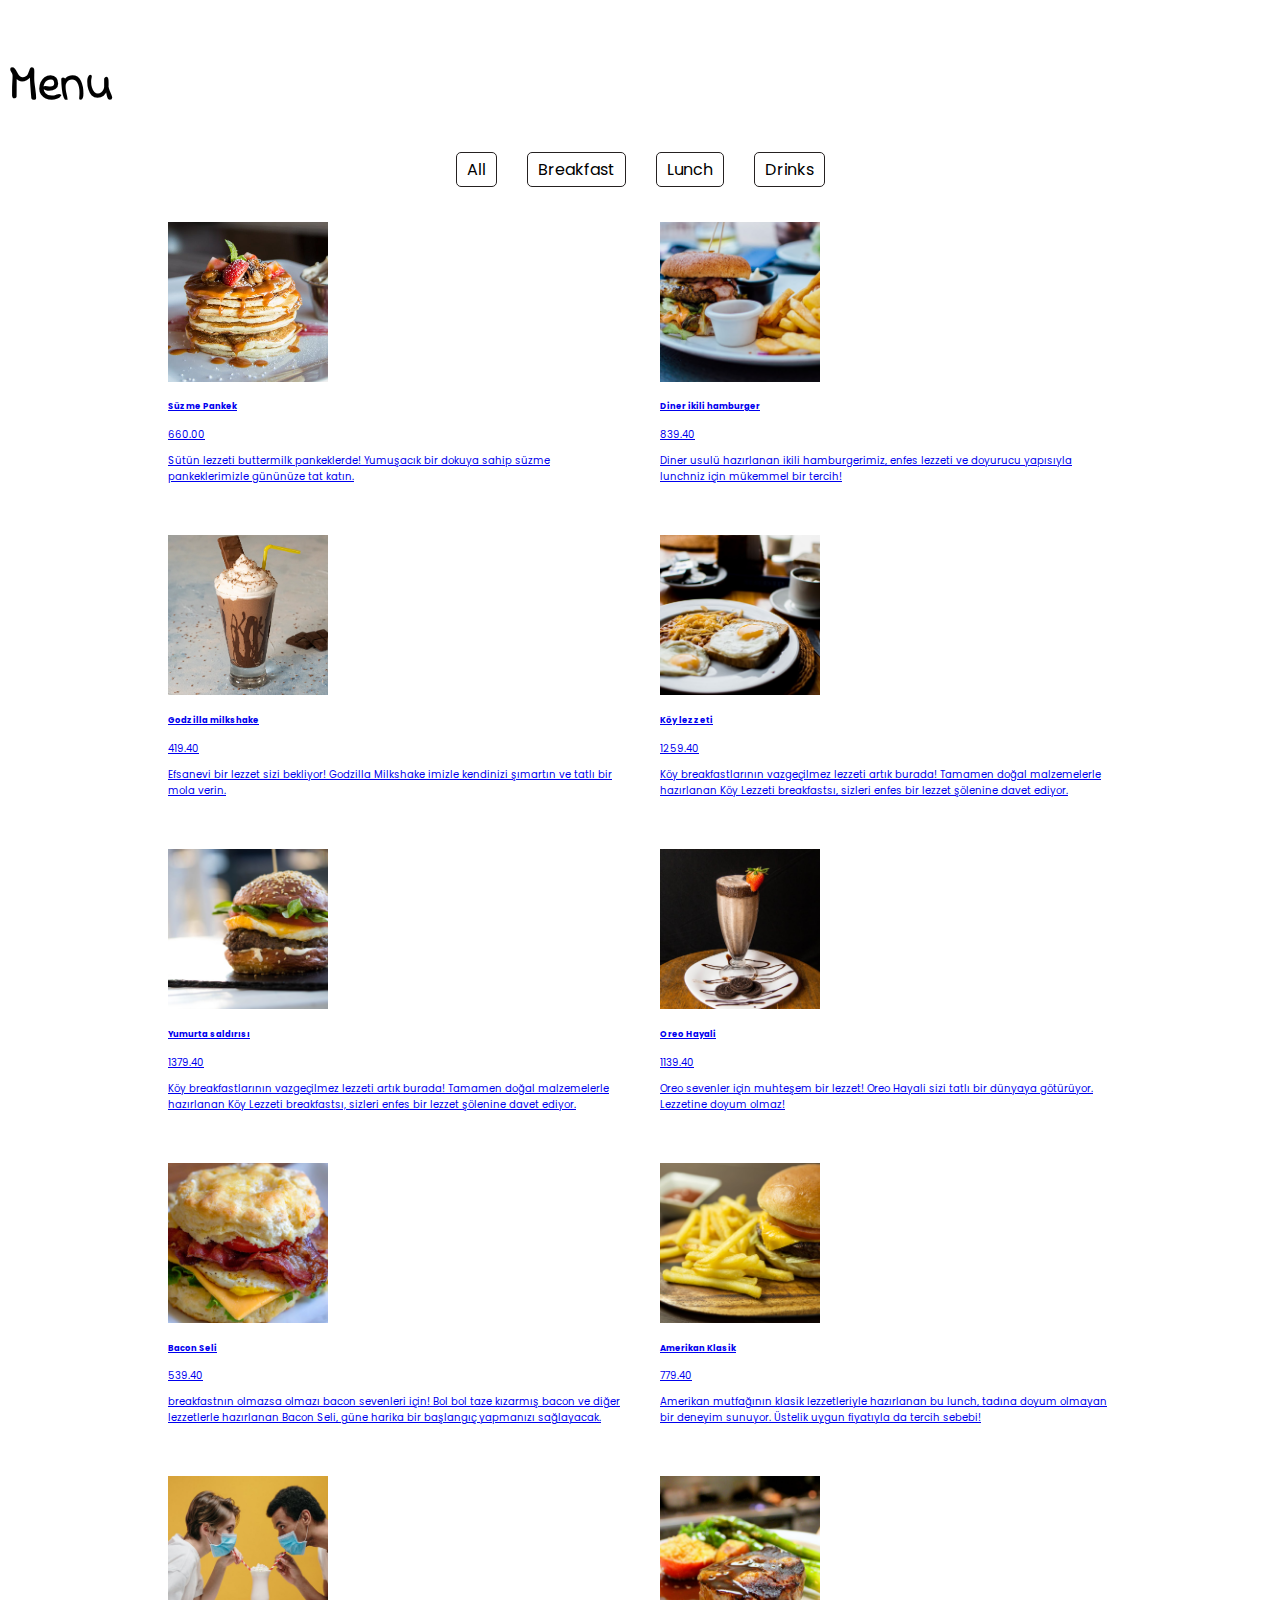
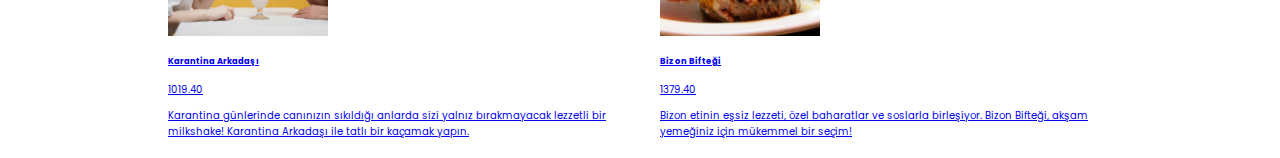
<file: index.html>
<!DOCTYPE html>
<html lang="en">
  <head>
    <meta charset="UTF-8" />
    <meta name="viewport" content="width=device-width, initial-scale=1.0" />
    <title>Restaurant</title>
    <link
      href="https://cdn.jsdelivr.net/npm/bootstrap@5.3.6/dist/css/bootstrap.min.css"
      rel="stylesheet"
      integrity="sha384-4Q6Gf2aSP4eDXB8Miphtr37CMZZQ5oXLH2yaXMJ2w8e2ZtHTl7GptT4jmndRuHDT"
      crossorigin="anonymous"
    />
    <link rel="stylesheet" href="./style.css" />
  </head>
  <body>
    <h1 class="heading text-center">Menu</h1>

    <div id="buttons">
      <div>
        <label for="all">All</label>
        <input type="radio" id="all" name="menu" />
      </div>

      <div>
        <label for="breakfast">Breakfast</label>
        <input type="radio" id="breakfast" name="menu" />
      </div>

      <div>
        <label for="lunch">Lunch</label>
        <input type="radio" id="lunch" name="menu" />
      </div>

      <div>
        <label for="shakes">Drinks</label>
        <input type="radio" id="shakes" name="menu" />
      </div>
    </div>

    <div id="menu-list">
      <div id="card" class="d-flex flex-column flex-md-row text-dark gap-3">
        <img
          src="./images/item-1.jpeg"
          alt="card-image"
          class="rounded img-fluid shadow"
        />

        <div>
          <div class="d-flex justify-content-between">
            <h5>Hotcake</h5>
            <p class="fw-bold text-success">550.00₺</p>
          </div>
          <p class="lead">
            Sütün lezzeti buttermilk pankeklerde! Yumuşacık bir dokuya sahip
            süzme pankeklerimizle gününüze tat katın.
          </p>
        </div>
      </div>

      <div id="card" class="d-flex flex-column flex-md-row text-dark gap-3">
        <img
          src="./images/item-1.jpeg"
          alt="card-image"
          class="rounded img-fluid shadow"
        />

        <div>
          <div class="d-flex justify-content-between">
            <h5>Hotcake</h5>
            <p class="fw-bold text-success">550.00₺</p>
          </div>
          <p class="lead">
            Sütün lezzeti buttermilk pankeklerde! Yumuşacık bir dokuya sahip
            süzme pankeklerimizle gününüze tat katın.
          </p>
        </div>
      </div>

      <div id="card" class="d-flex flex-column flex-md-row text-dark gap-3">
        <img
          src="./images/item-1.jpeg"
          alt="card-image"
          class="rounded img-fluid shadow"
        />

        <div>
          <div class="d-flex justify-content-between">
            <h5>Hotcake</h5>
            <p class="fw-bold text-success">550.00₺</p>
          </div>
          <p class="lead">
            Sütün lezzeti buttermilk pankeklerde! Yumuşacık bir dokuya sahip
            süzme pankeklerimizle gününüze tat katın.
          </p>
        </div>
      </div>

      <div id="card" class="d-flex flex-column flex-md-row text-dark gap-3">
        <img
          src="./images/item-1.jpeg"
          alt="card-image"
          class="rounded img-fluid shadow"
        />

        <div>
          <div class="d-flex justify-content-between">
            <h5>Hotcake</h5>
            <p class="fw-bold text-success">550.00₺</p>
          </div>
          <p class="lead">
            Sütün lezzeti buttermilk pankeklerde! Yumuşacık bir dokuya sahip
            süzme pankeklerimizle gününüze tat katın.
          </p>
        </div>
      </div>
    </div>

    <script
      src="https://cdn.jsdelivr.net/npm/bootstrap@5.3.6/dist/js/bootstrap.bundle.min.js"
      integrity="sha384-j1CDi7MgGQ12Z7Qab0qlWQ/Qqz24Gc6BM0thvEMVjHnfYGF0rmFCozFSxQBxwHKO"
      crossorigin="anonymous"
    ></script>
    <script src="./js/main.js" type="module"></script>
  </body>
</html>
</file>
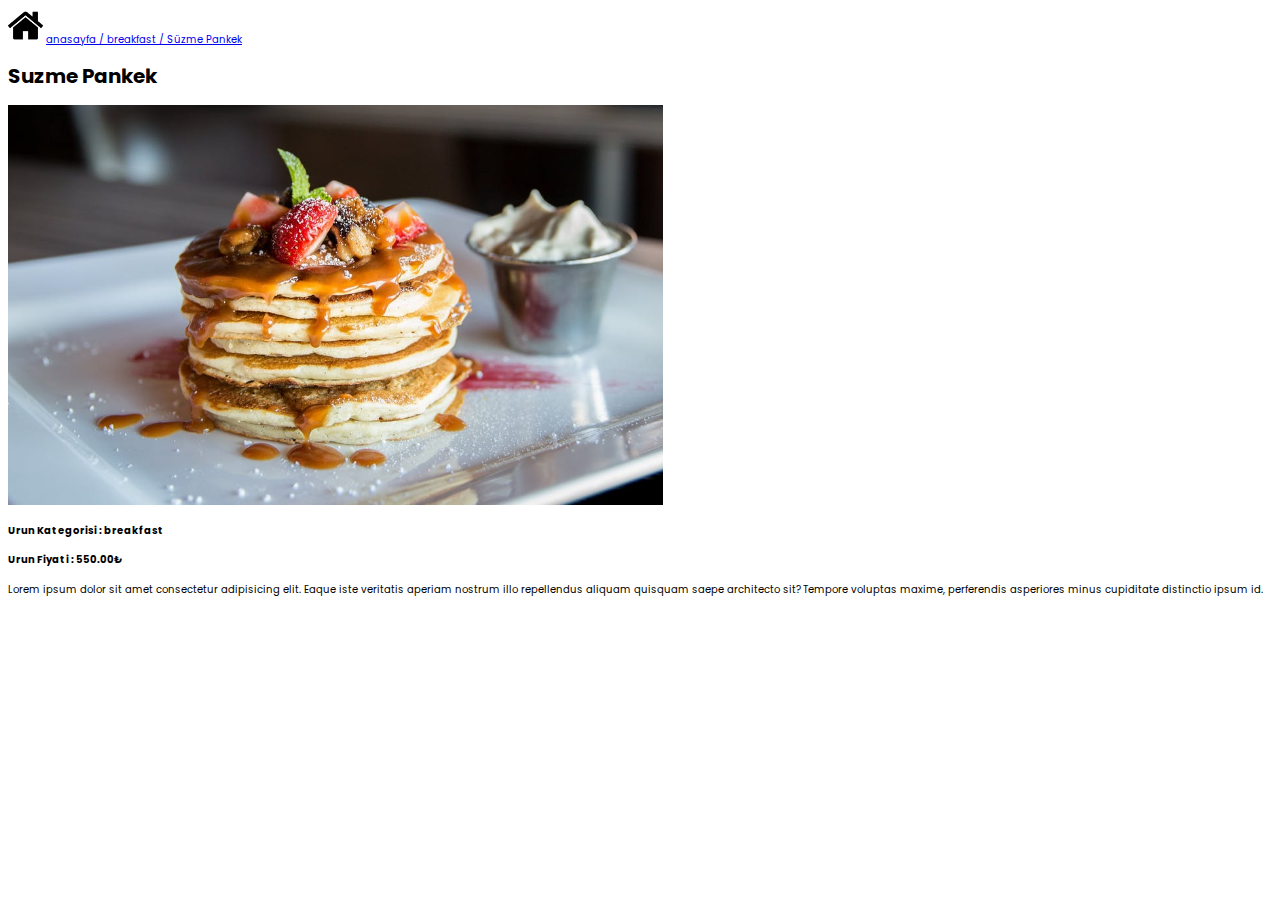
<file: detail.html>
<!DOCTYPE html>
<html lang="en">
  <head>
    <meta charset="UTF-8" />
    <meta name="viewport" content="width=device-width, initial-scale=1.0" />
    <title>Document</title>
    <link
      href="https://cdn.jsdelivr.net/npm/bootstrap@5.3.6/dist/css/bootstrap.min.css"
      rel="stylesheet"
      integrity="sha384-4Q6Gf2aSP4eDXB8Miphtr37CMZZQ5oXLH2yaXMJ2w8e2ZtHTl7GptT4jmndRuHDT"
      crossorigin="anonymous"
    />
    <link rel="stylesheet" href="./style.css" />
  </head>
  <body>
    <div id="wrapper" class="container my-5 d-flex flex-column gap-5">
      <div class="d-flex justify-content-between">
        <img src="./images/home.png" width="35px" alt="menu-icon" />
        <a href="#" class="text-dark text-decoration-none">
          anasayfa / breakfast / Süzme Pankek
        </a>
      </div>
      <h1 class="text-center">Suzme Pankek</h1>

      <img
        src="./images/item-1.jpeg"
        alt="product-image"
        class="rounded object-fit-cover shadow"
        style="max-height: 400px"
      />
      <h4>
        Urun Kategorisi : <span class="fw-bold text-success">breakfast</span>
      </h4>
      <h4>Urun Fiyati : <span class="fw-bold text-success">550.00₺</span></h4>
      <p class="lead">
        Lorem ipsum dolor sit amet consectetur adipisicing elit. Eaque iste
        veritatis aperiam nostrum illo repellendus aliquam quisquam saepe
        architecto sit? Tempore voluptas maxime, perferendis asperiores minus
        cupiditate distinctio ipsum id.
      </p>
    </div>
    <script src="./js/detail.js" type="module"></script>
  </body>
</html>
</file>
<file: style.css>
@import url("https://fonts.googleapis.com/css2?family=Electrolize&family=Indie+Flower&family=Poppins:ital,wght@0,100;0,200;0,300;0,400;0,500;0,600;0,700;0,800;0,900;1,100;1,200;1,300;1,400;1,500;1,600;1,700;1,800;1,900&family=Roboto+Condensed:ital,wght@0,100..900;1,100..900&family=Roboto:ital,wght@0,100..900;1,100..900&display=swap");

@import url("https://fonts.googleapis.com/css2?family=Electrolize&family=Indie+Flower&family=Poppins:ital,wght@0,100;0,200;0,300;0,400;0,500;0,600;0,700;0,800;0,900;1,100;1,200;1,300;1,400;1,500;1,600;1,700;1,800;1,900&family=Roboto+Condensed:ital,wght@0,100..900;1,100..900&family=Roboto:ital,wght@0,100..900;1,100..900&display=swap");

html {
  font-size: 10px;
}

.heading {
  font-family: "Indie Flower", sans-serif;
  margin-top: 5rem;
  font-size: 5rem;
}

body {
  font-family: "Poppins", sans-serif;
}

#buttons {
  display: flex;
  align-items: center;
  justify-content: center;
  column-gap: 3rem;
  margin-top: 2rem;

  div {
    label {
      border: 1px solid rgb(37, 33, 33);
      padding: 0.5rem 1rem;
      cursor: pointer;
      font-size: 1.6rem;
      border-radius: 0.5rem;
      transition: all 0.5s ease;

      &:hover {
        background-color: black;
        color: white;
      }
    }

    input {
      display: none;
    }

    &:has(input:checked) {
      label {
        background-color: black;
        color: white;
      }
    }
  }
}

#menu-list {
  display: grid;
  grid-template-columns: repeat(auto-fit, minmax(40rem, 1fr));
  padding: 4rem 16rem 0;
  justify-content: center;
  gap: 4rem;
}

#card {
  img {
    width: 16rem;
    height: 16rem;
    object-fit: cover;
  }
}

@media (max-width: 768px) {
  #card {
    img {
      width: 100%;
      height: 24rem;
    }
  }
}
</file>
